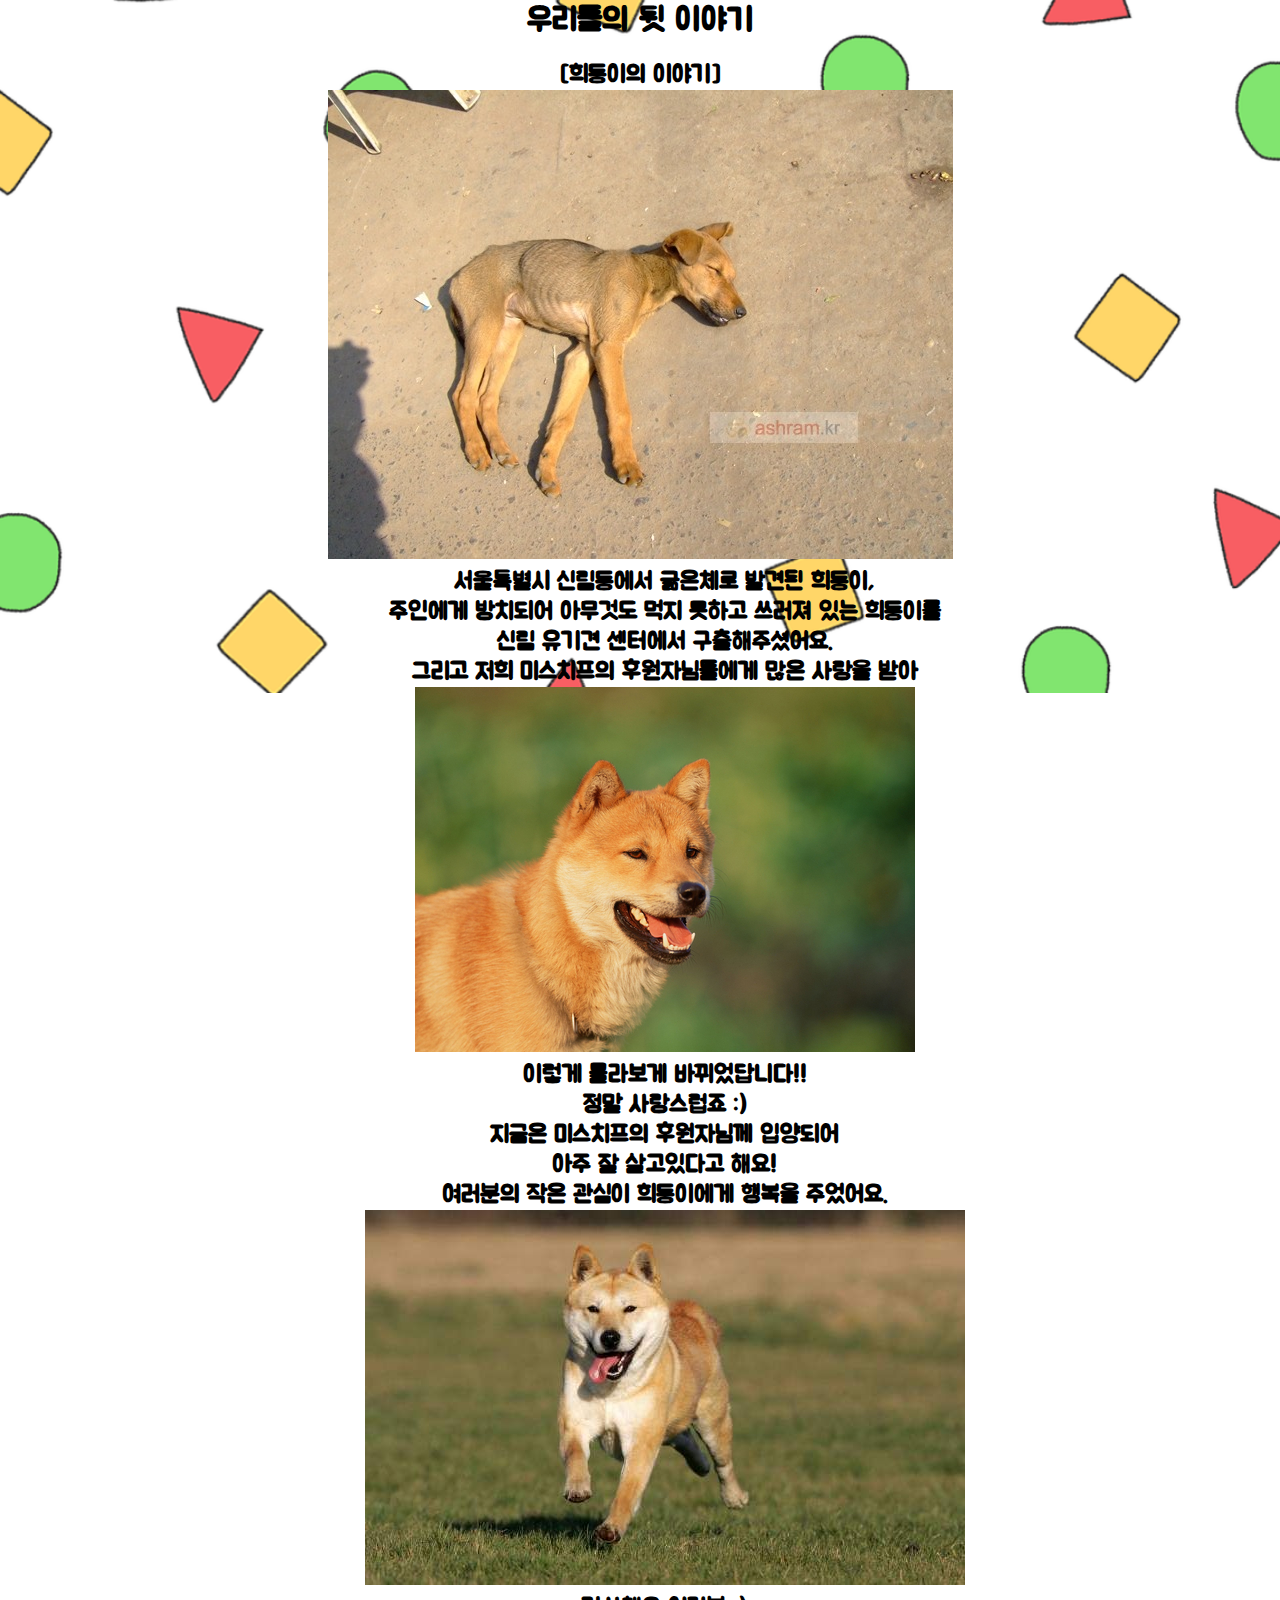
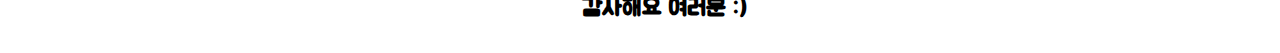
<file: afterstory.html>
<!doctype html>
<html lang="en">
<html lang="en">
 <head>
  <meta charset="UTF-8">
  <meta name="Generator" content="EditPlus®">
  <meta name="Author" content="">
  <meta name="Keywords" content="">
  <meta name="Description" content="">
  <title>귀여움이 세상을 지배한다.</title>
  <link rel="stylesheet" href="mystyle.css" type="text/css">
<link href="https://fonts.googleapis.com/css?family=Jua" rel="stylesheet">
 </head>
 <style>
 </style>
 <body>
   <center>
   <h1>우리들의 뒷 이야기</h1><br>
   <h2>[희동이의 이야기]<h2>
     <img src=image/sickpuppy.jpg>
     <pre>
       서울특별시 신림동에서 굶은체로 발견된 희동이,
       주인에게 방치되어 아무것도 먹지 못하고 쓰러져 있는 희동이를
       신림 유기견 센터에서 구출해주셨어요.
       그리고 저희 미스치프의 후원자님들에게 많은 사랑을 받아
       <img src=image/after.jpg>
       이렇게 몰라보게 바뀌었답니다!!
       정말 사랑스럽죠 :)
       지금은 미스치프의 후원자님께 입양되어
       아주 잘 살고있다고 해요!
       여러분의 작은 관심이 희동이에게 행복을 주었어요.
       <img src=image/after2.jpg>
       감사해요 여러분 :)
     </pre>
   </pre>
 </center>
</body>
</html>
</file>
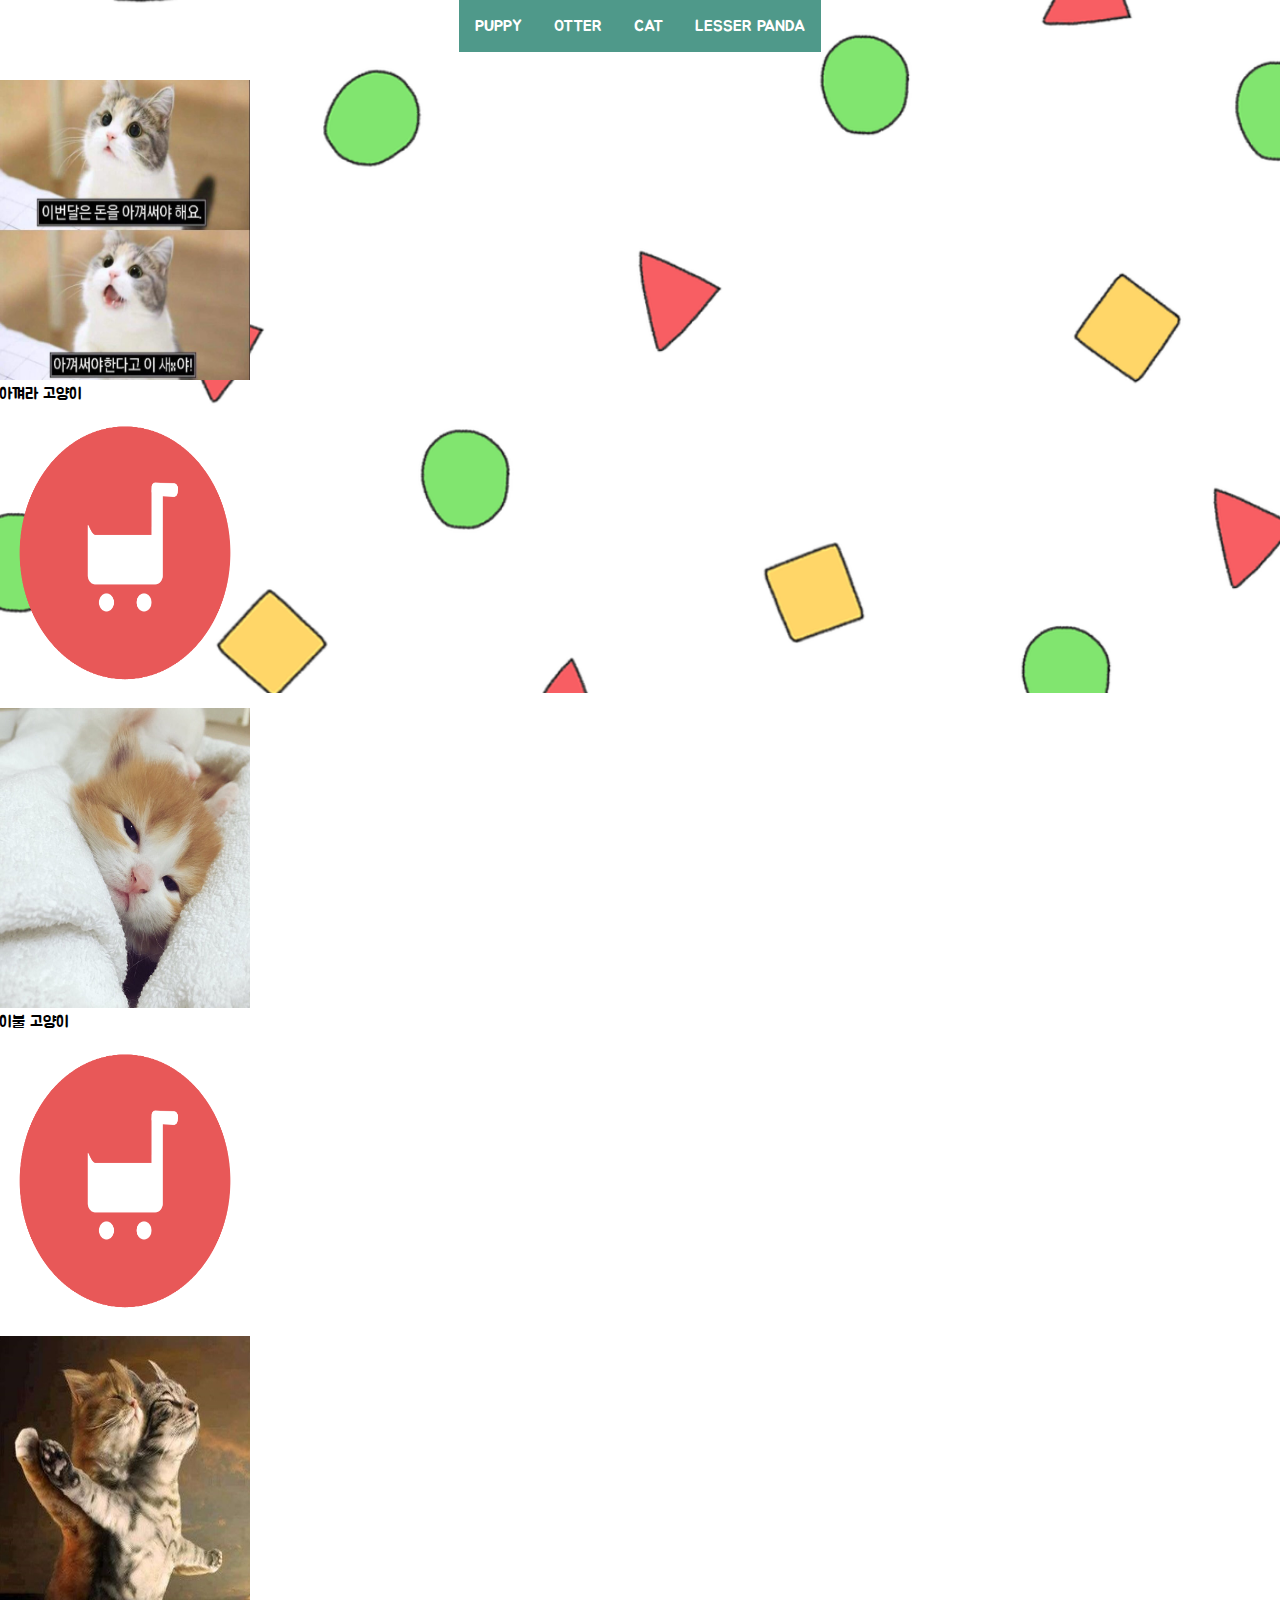
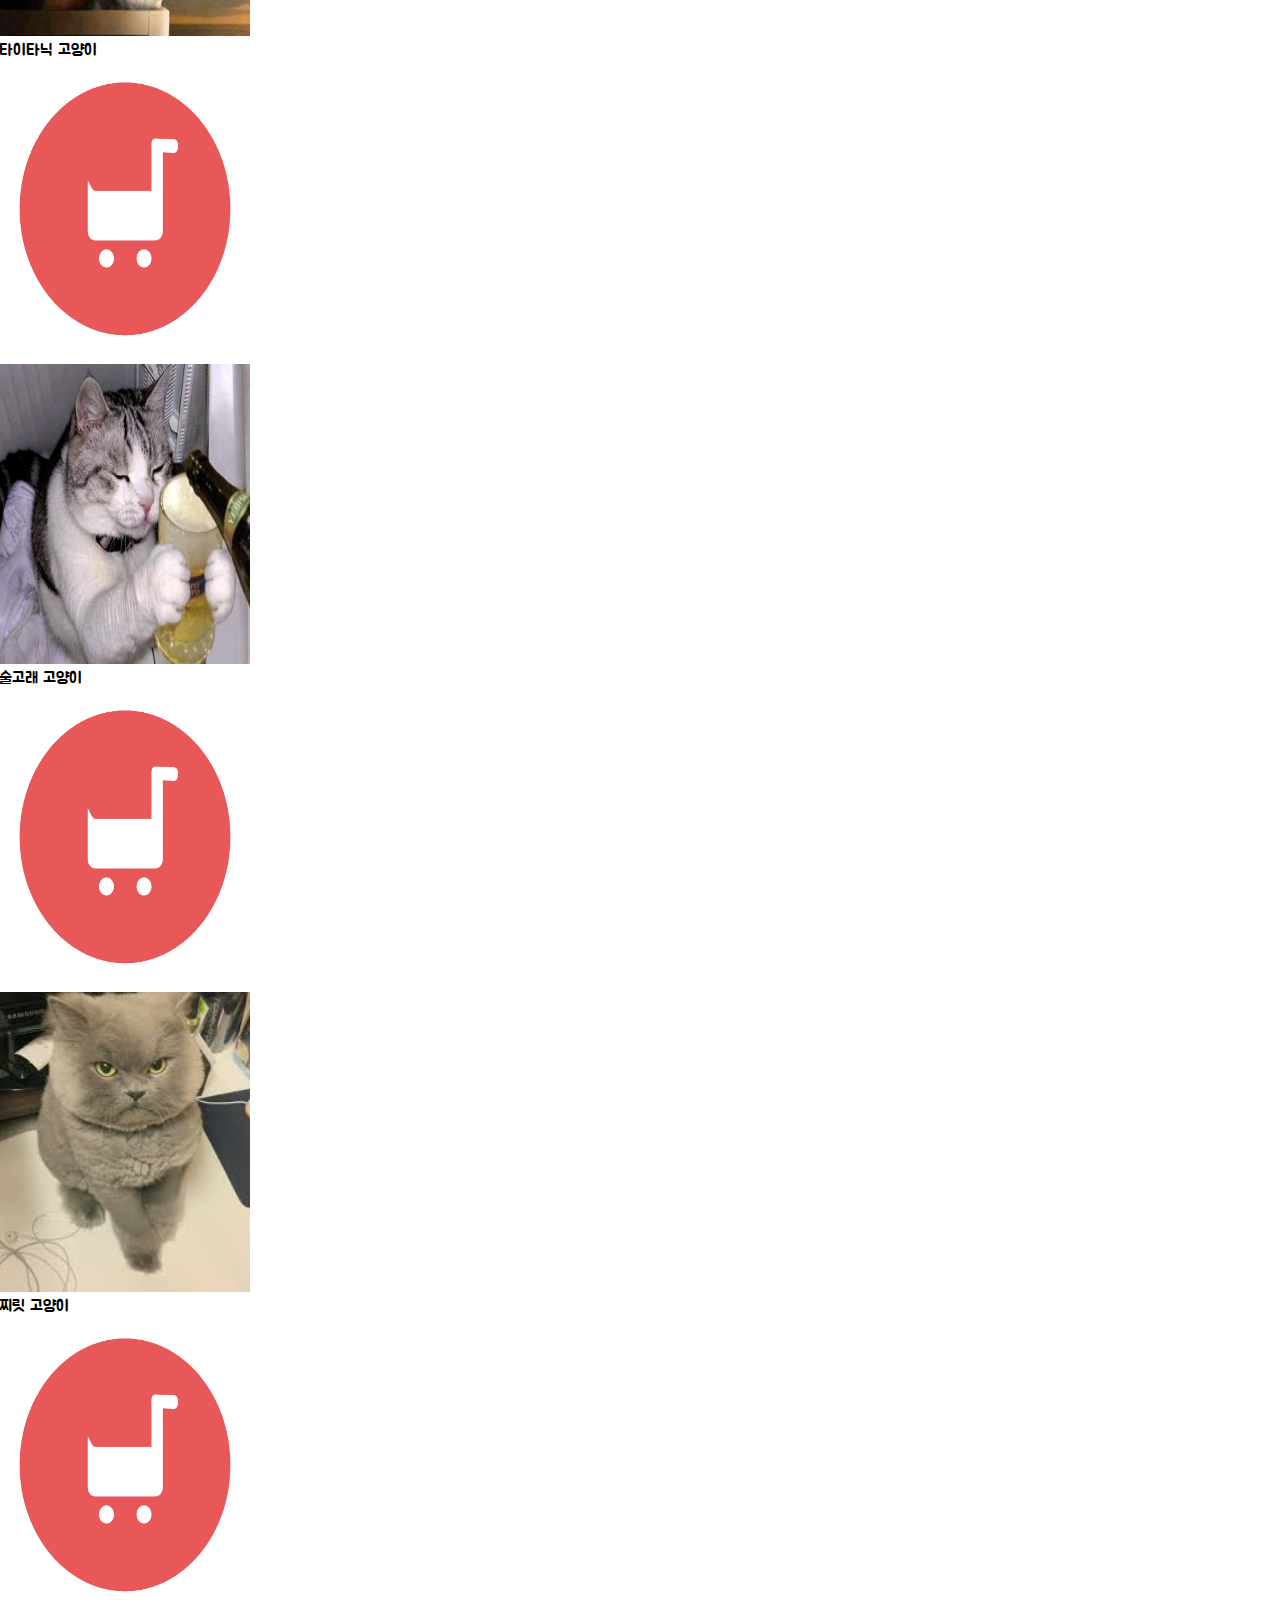
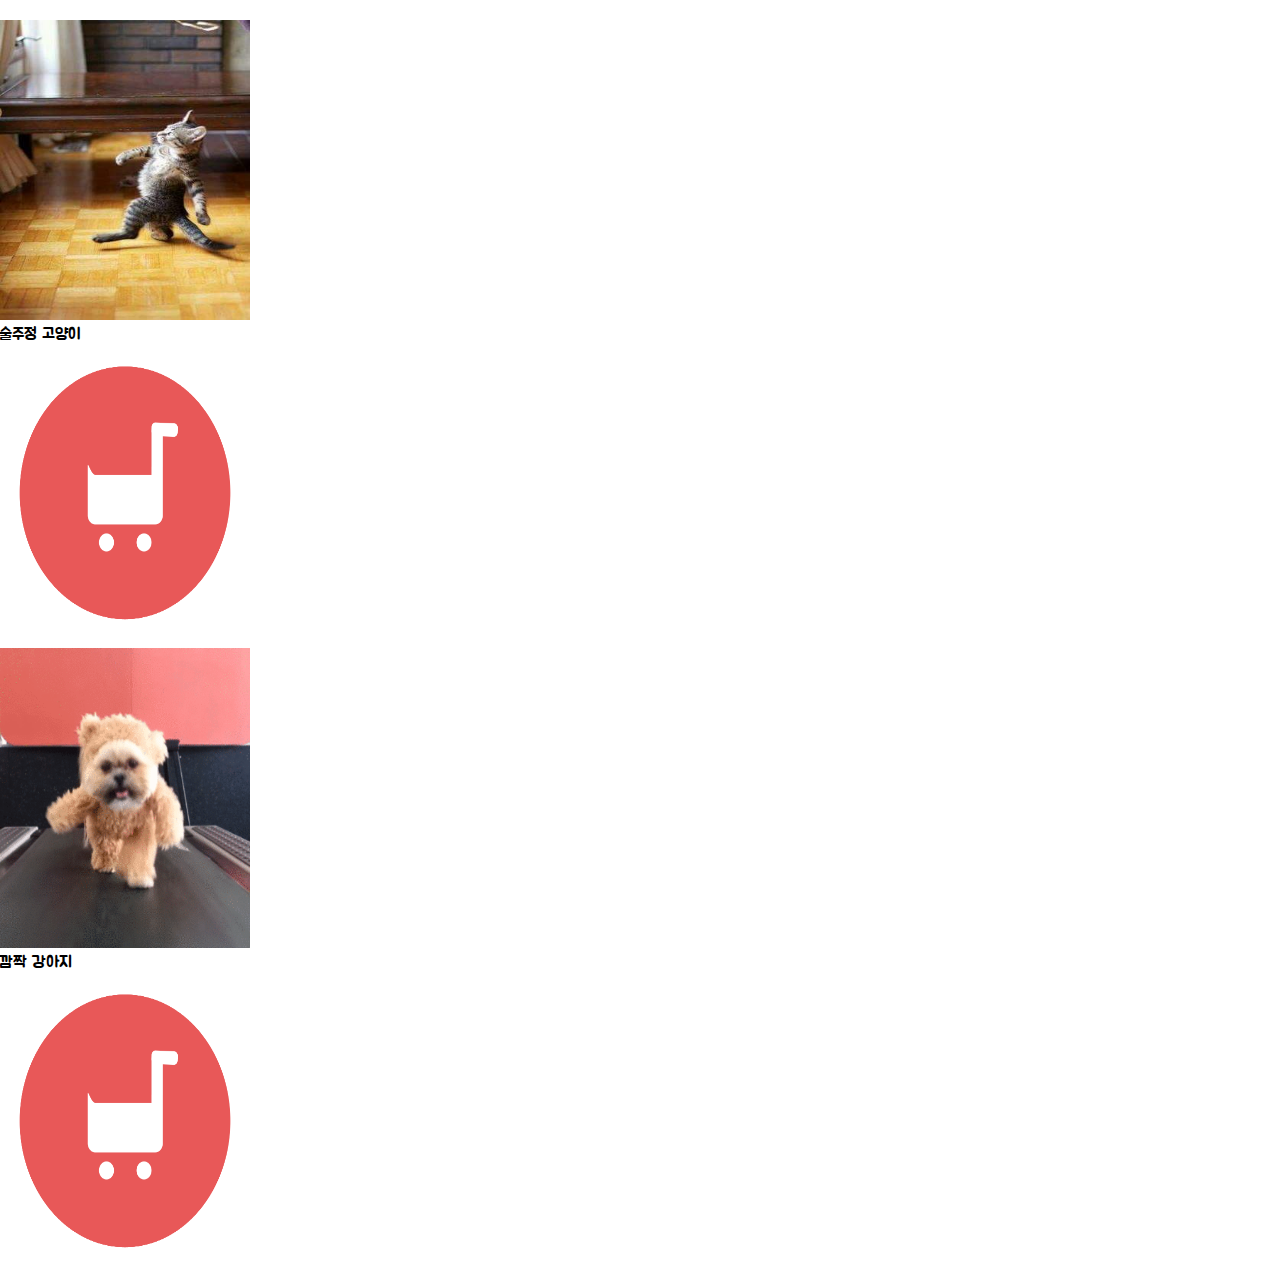
<file: cat.html>
<!doctype html>
<html lang="en">
 <head>
  <meta charset="UTF-8">
  <meta name="Generator" content="EditPlus®">
  <meta name="Author" content="">
  <meta name="Keywords" content="">
  <meta name="Description" content="">
<link href="https://fonts.googleapis.com/css?family=Jua" rel="stylesheet">
  <link rel="stylesheet" href="mystyle.css" type="text/css">
  <title>SUNSHINESUN</title>
 </head>
 <style>
  p{
    margin:-1px;
  }
  div{
    display: inline-block;
  }
  img{
    width: 250px;
    height: 300px;
  }
 </style>
 <body>
   <div style= "float: left; width: 20%;">

     <ul>
        <li><a href = "puppy.html" target="iframe1">PUPPY</a>
        <li><a href = "otter.html" target="iframe1">OTTER</a>
        <li><a href = "cat.html" target="iframe1">CAT</a>
        <li><a href = "lesser_panda.html" target="iframe1">LESSER PANDA</a>
      </ul> <br>

<br><br><br>

  <div>
     <img src = "image/15.jpg"></img>
     <p size=3px>아껴라 고양이</p>
     <a href="purchase.html"><img src = "image/cart.png" class = "btn" width="50px"></a>
   </div>

     <div >
     <img src = "image/16.jpg"></object>
     <p>이불 고양이</p>
     <a href="purchase.html"><img src = "image/cart.png" class = "btn" width="50px"></a>
   </div>

     <div>
     <img src = "image/17.jpg" ></object>
     <p>타이타닉 고양이</p>
     <a href="purchase.html"><img src = "image/cart.png" class = "btn" width="50px"></a>
   </div>


  <div >
     <img src = "image/18.jpg" width = 250 height = 300></object>
     <p>술고래 고양이</p>
     <a href="purchase.html"><img src = "image/cart.png" class = "btn" width="50px"></a>
   </div>

    <div >
     <img src = "image/19.jpg" width = 250 height = 300></object>
     <p>찌릿 고양이</p>
     <a href="purchase.html"><img src = "image/cart.png" class = "btn" width="50px"></a>
   </div>

    <div>
     <img src = "image/20.jpg" width = 250 height = 300></object>
     <p>술주정 고양이</p>
     <a href="purchase.html"><img src = "image/cart.png" class = "btn" width="50px"></a>
   </div>

     <div>
     <img src= "image/24.gif" width = 250 height = 300></object>
     <p>깜짝 강아지</p>
     <a href="purchase.html"><img src = "image/cart.png" class = "btn" width="50px"></a>
   </div>



</body>
</html>
</file>
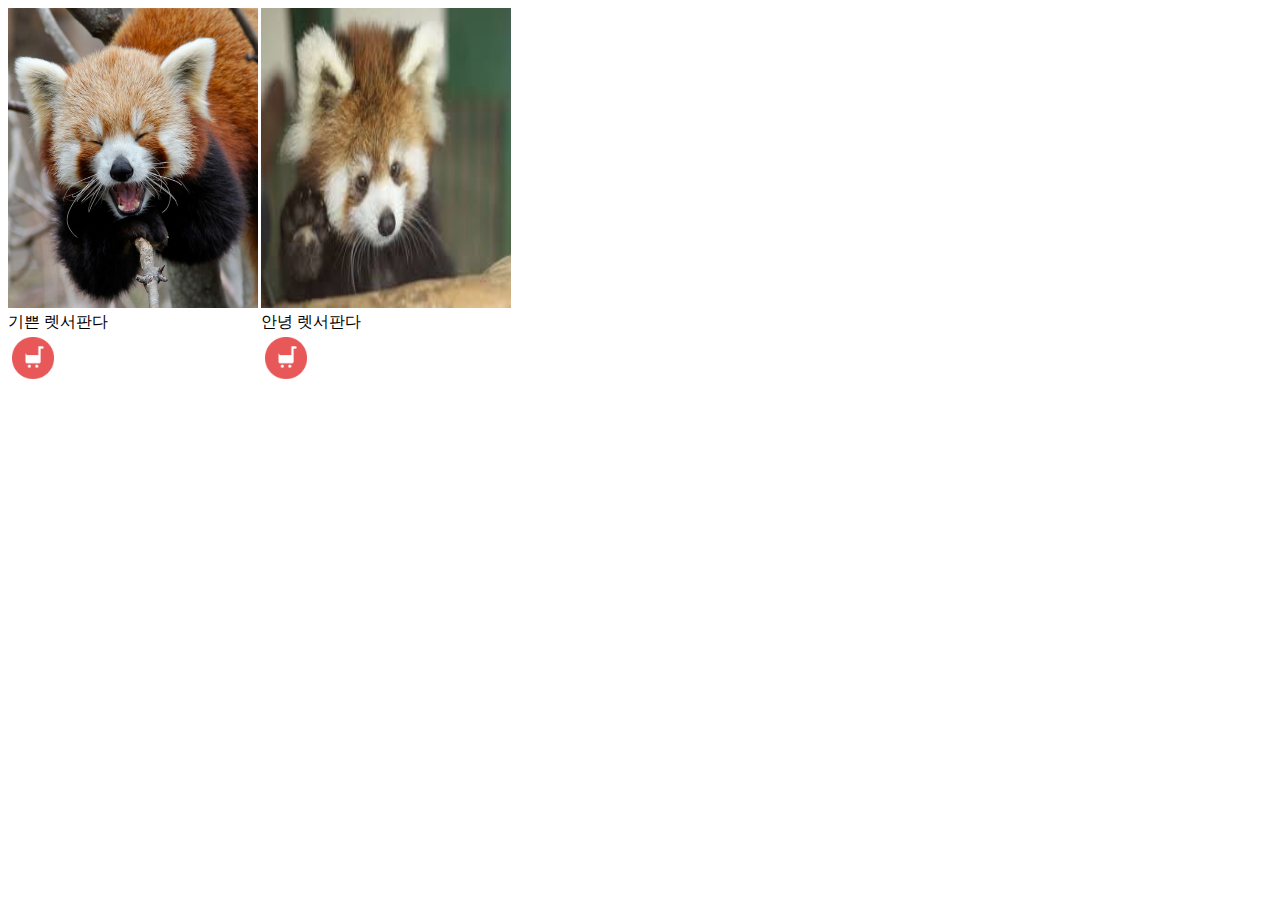
<file: lesser_panda.html>
<!doctype html>
<html lang="en">
 <head>
  <meta charset="UTF-8">
  <meta name="Generator" content="EditPlus®">
  <meta name="Author" content="">
  <meta name="Keywords" content="">
  <meta name="Description" content="">
<link href="https://fonts.googleapis.com/css?family=Jua" rel="stylesheet">
  <title>SUNSHINESUN</title>
 </head>
 <style>
  p{
    margin:-1px;
  }
 </style>
 <body>

   <div id = "happy_lesser" style= "float: left; width: 20%;">
     <img src = "image/13.jpg" width = 250 height = 300>
     <label>기쁜 렛서판다</label><br>
     <a href="purchase.html"><img src = "image/cart.png" class = "btn" width="50px"></a>
   </div>

   <div id = "hi_lesser" style= "float: left; width: 20%;">
     <img src = "image/14.jpg" width = 250 height = 300>
     <label>안녕 렛서판다</label><br>
     <a href="purchase.html"><img src = "image/cart.png" class = "btn" width="50px"></a>
   </div>



</body>
</html>
</file>
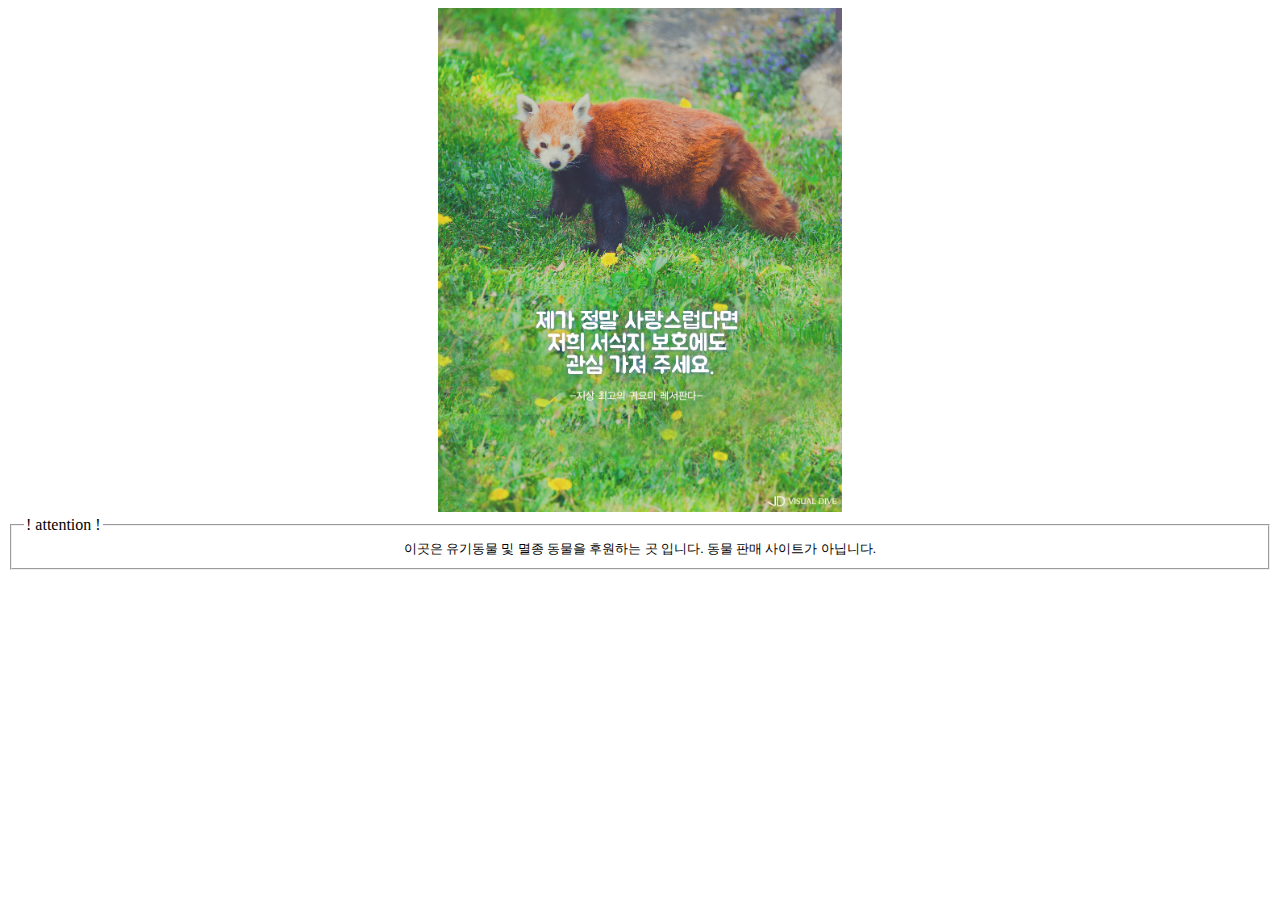
<file: mainframe.html>
<!doctype html>
<html lang="en">
 <head>
  <meta charset="UTF-8">
  <meta name="Generator" content="EditPlus®">
  <meta name="Author" content="">
  <meta name="Keywords" content="">
  <meta name="Description" content="">
<link href="https://fonts.googleapis.com/css?family=Jua" rel="stylesheet">
  <title>SUNSHINESUN</title>
 </head>
 <style>
 </style>
 <body>
   <center>
 <img src="image/main2.jpg" width="32%">
 <fieldset>
   <legend>! attention !</legend>
   <small>이곳은 유기동물 및 멸종 동물을 후원하는 곳 입니다. 동물 판매 사이트가 아닙니다.</small>
 </fieldset>
</center>
 </body>
</html>
</file>
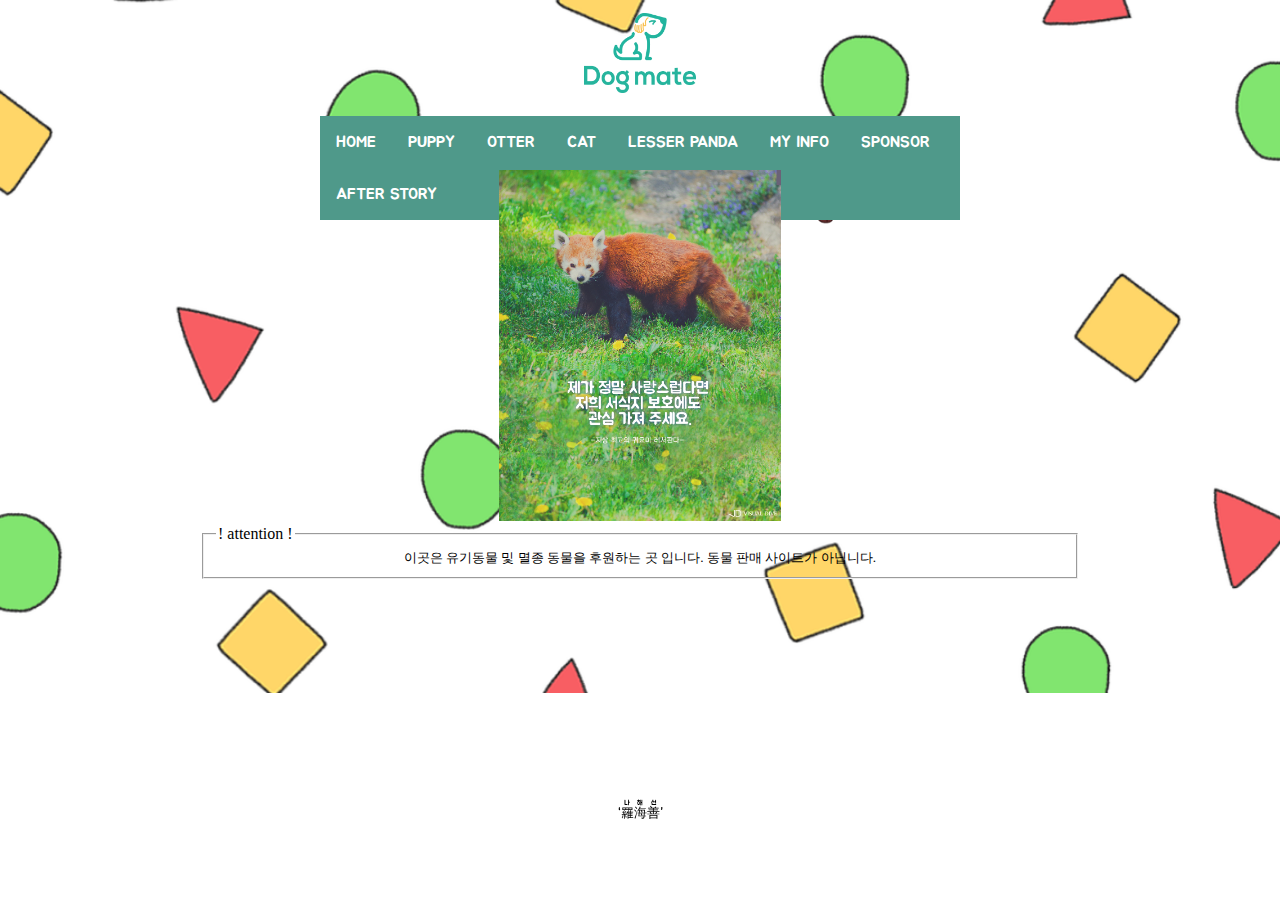
<file: menu.html>
<!doctype html>
<html lang="en">
 <head>
  <meta charset="UTF-8">
  <meta name="Generator" content="EditPlus®">
  <meta name="Author" content="">
  <meta name="Keywords" content="">
  <meta name="Description" content="">
  <title>귀여움이 세상을 지배한다.</title>
  <link rel="stylesheet" href="mystyle.css" type="text/css">
<link href="https://fonts.googleapis.com/css?family=Jua" rel="stylesheet">
 </head>
 <script>
 </script>
 <body>
   <center>
   <header>
     <h1>
     <center><a href = "index.html"><img src = "image/logo2.png" width=9% height=9%></a><center>
     </h1>
   </header>

   <img id="two" src="image/fox.gif"></img>
   <div id="one"></div>


<center>
     <ul>
        <li><a href = "mainframe.html" target="iframe1">HOME</a>
        <li><a href = "puppy.html" target="iframe1">PUPPY</a>
        <li><a href = "otter.html" target="iframe1">OTTER</a>
        <li><a href = "cat.html" target="iframe1">CAT</a>
        <li><a href = "lesser_panda.html" target="iframe1">LESSER PANDA</a>
        <li><a href = "myinfo.html" target="iframe1">MY INFO</a>
          <li><a href = "sponsor.html" target="iframe1">SPONSOR</a>
            <li><a href = "afterstory.html" target="iframe1">AFTER STORY</a>
      </ul> <br>
    </center>

      <section>
       <article>
         <iframe name = "iframe1" src="mainframe.html" width="100%" height="650px" frameborder=0>
           </iframe>
         </article>
      </section>


   <footer>
     <small>
     <q><ruby>羅<rt>나</rt>海<rt>해</rt>善<rt>선</rt><ruby></q></small>
   </footer>
</center>
 </body>
</html>
</file>
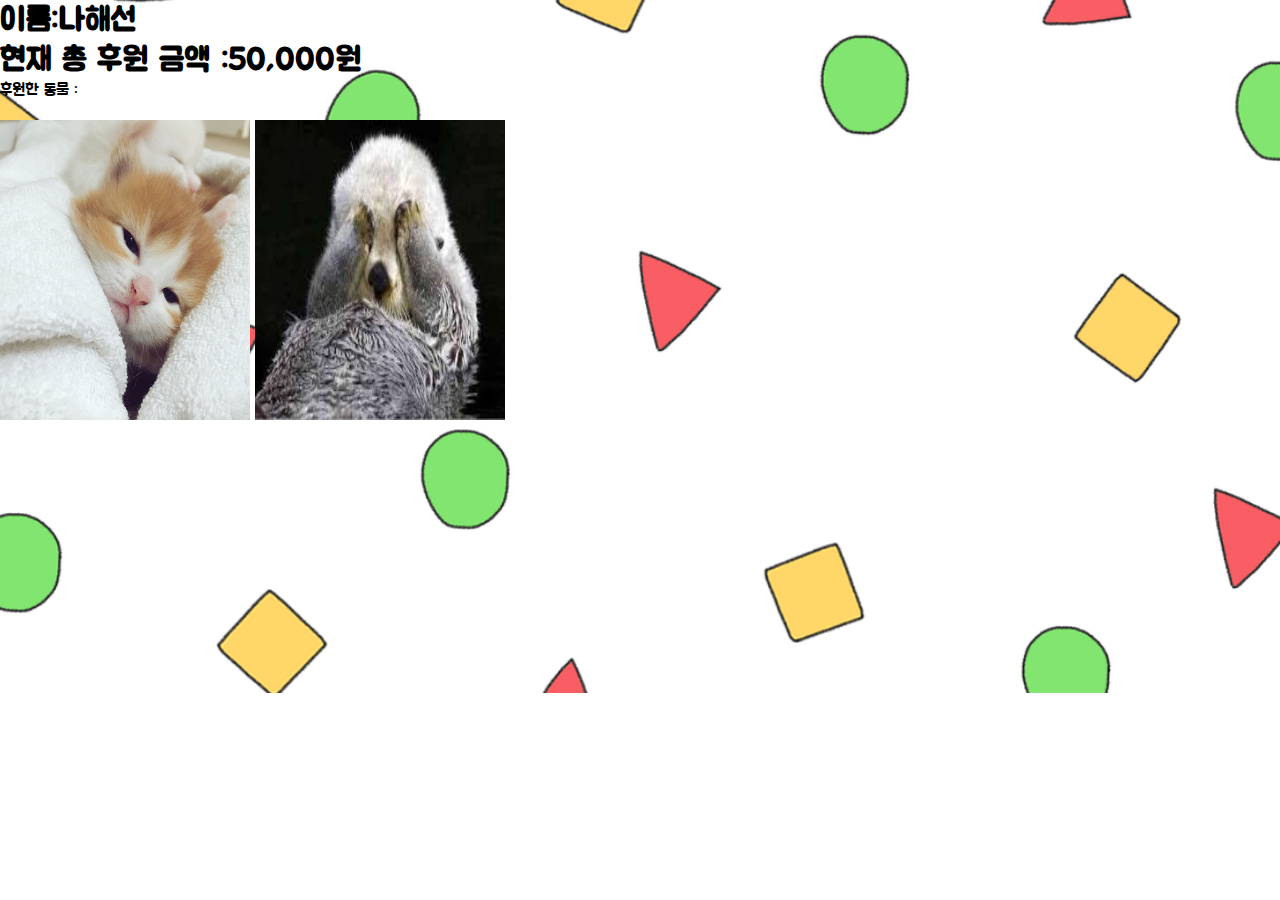
<file: myinfo.html>
<!doctype html>
<html lang="en">
<html lang="en">
 <head>
  <meta charset="UTF-8">
  <meta name="Generator" content="EditPlus®">
  <meta name="Author" content="">
  <meta name="Keywords" content="">
  <meta name="Description" content="">
  <title>귀여움이 세상을 지배한다.</title>
  <link rel="stylesheet" href="mystyle.css" type="text/css">
<link href="https://fonts.googleapis.com/css?family=Jua" rel="stylesheet">
 </head>
 <style>
 </style>
 <body>
   <h1>이름:나해선</h1>
   <h1>현재 총 후원 금액 :50,000원</h1>
   <p>후원한 동물 : </p><br>
   <object data = "image/16.jpg" width = 250 height = 300></object>
    <img src = "image/8.jpg" width = 250 height = 300><br>
</body>
</html>
</file>
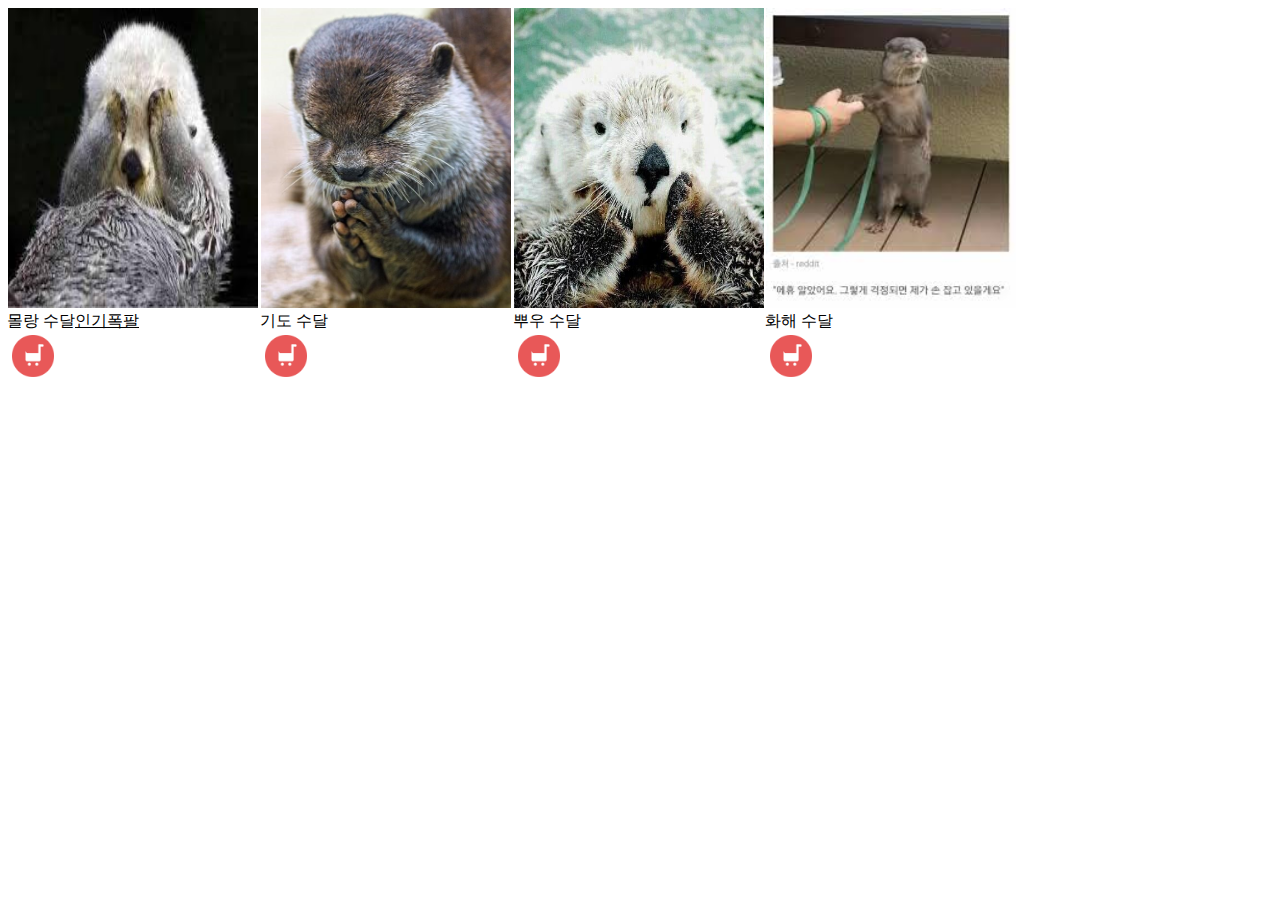
<file: otter.html>
<!doctype html>
<html lang="en">
 <head>
  <meta charset="UTF-8">
  <meta name="Generator" content="EditPlus®">
  <meta name="Author" content="">
  <meta name="Keywords" content="">
  <meta name="Description" content="">
<link href="https://fonts.googleapis.com/css?family=Jua" rel="stylesheet">
  <title>SUNSHINESUN</title>
 </head>
 <style>
  p{
    margin:-1px;
  }
 </style>
 <body>

   <div id = "know_otter" style= "float: left; width: 20%;">
     <img src = "image/8.jpg" width = 250 height = 300>
     <p size=3px>몰랑 수달<ins>인기폭팔</ins></p>
     <a href="purchase.html"><img src = "image/cart.png" class = "btn" width="50px"></a>
   </div>

   <div id = "fallpuppy" style= "float: left; width: 20%;">
     <img src = "image/9.jpg" width = 250 height = 300>
     <p>기도 수달</p>
     <a href="purchase.html"><img src = "image/cart.png" class = "btn" width="50px"></a>
   </div>

   <div id = "fallpuppy" style= "float: left; width: 20%;">
     <img src = "image/10.jpg" width = 250 height = 300>
     <p>뿌우 수달</p>
     <a href="purchase.html"><img src = "image/cart.png" class = "btn" width="50px"></a>
   </div>


   <div id = "fallpuppy" style= "float: left; width: 20%;">
     <img src = "image/11.jpg" width = 250 height = 300>
     <p>화해 수달</p>
     <a href="purchase.html"><img src = "image/cart.png" class = "btn" width="50px"></a>
   </div>



</body>
</html>
</file>
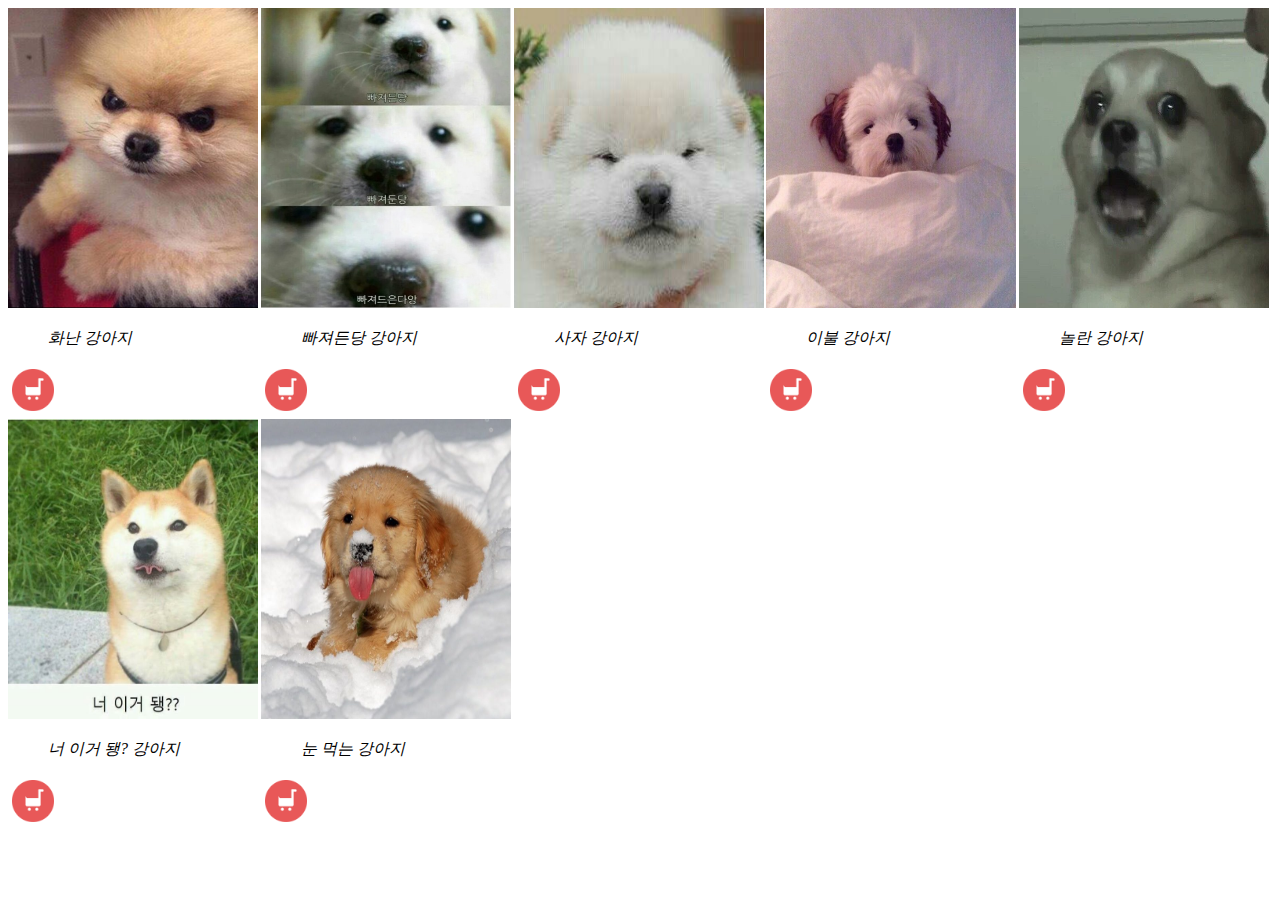
<file: puppy.html>
<!doctype html>
<html lang="en">
 <head>
  <meta charset="UTF-8">
  <meta name="Generator" content="EditPlus®">
  <meta name="Author" content="">
  <meta name="Keywords" content="">
  <meta name="Description" content="">
<link href="https://fonts.googleapis.com/css?family=Jua" rel="stylesheet">
  <title>SUNSHINESUN</title>
 </head>
 <style>
  p{
    margin:-1px;
  }
 </style>
 <script>
 function cart_click() {
 	alert("카트에 담았습니다.");
 }
 </script>
 <body>

   <div id = "angrypuppy" style= "float: left; width: 20%;">
     <img src = "image/1.jpg" width = 250 height = 300>
     <figure><figcaption><cite>화난 강아지</cite></figcaption></figure>
     <a href="purchase.html"><img src = "image/cart.png" class = "btn" width="50px"></a>
   </div>

   <div id = "fallpuppy" style= "float: left; width: 20%;">
     <img src = "image/2.jpg" width = 250 height = 300>
     <figure><cite>빠져든당 강아지</cite></figcaption></figure>
      <a href="purchase.html"><img src = "image/cart.png" class = "btn" width="50px"></a>
   </div>

   <div id = "fallpuppy" style= "float: left; width: 20%;">
     <img src = "image/3.jpg" width = 250 height = 300>
      <figure><cite>사자 강아지</cite></figcaption></figure>
      <a href="purchase.html"><img src = "image/cart.png" class = "btn" width="50px"></a>
   </div>


   <div id = "fallpuppy" style= "float: left; width: 20%;">
     <img src = "image/4.jpg" width = 250 height = 300>
     <figure><cite>이불 강아지</cite></figcaption></figure>
      <a href="purchase.html"><img src = "image/cart.png" class = "btn" width="50px"></a>
   </div>

   <div id = "fallpuppy" style= "float: left; width: 20%;">
     <img src = "image/5.jpg" width = 250 height = 300>
      <figure><cite>놀란 강아지</cite></figcaption></figure>
    <a href="purchase.html"><img src = "image/cart.png" class = "btn" width="50px"></a><br>
   </div>

   <div id = "fallpuppy" style= "float: left; width: 20%;">
     <img src = "image/6.jpg" width = 250 height = 300>
      <figure><cite>너 이거 됑? 강아지</cite></figcaption></figure>
      <a href="purchase.html"><img src = "image/cart.png" class = "btn" width="50px"></a>
   </div>

   <div id = "fallpuppy" style= "float: left; width: 20%;">
     <img src = "image/7.jpg" width = 250 height = 300>
     <figure><cite>눈 먹는 강아지</cite></figcaption></figure>
      <a href="purchase.html"><img src = "image/cart.png" class = "btn" width="50px"></a>
   </div>


</body>
</html>
</file>
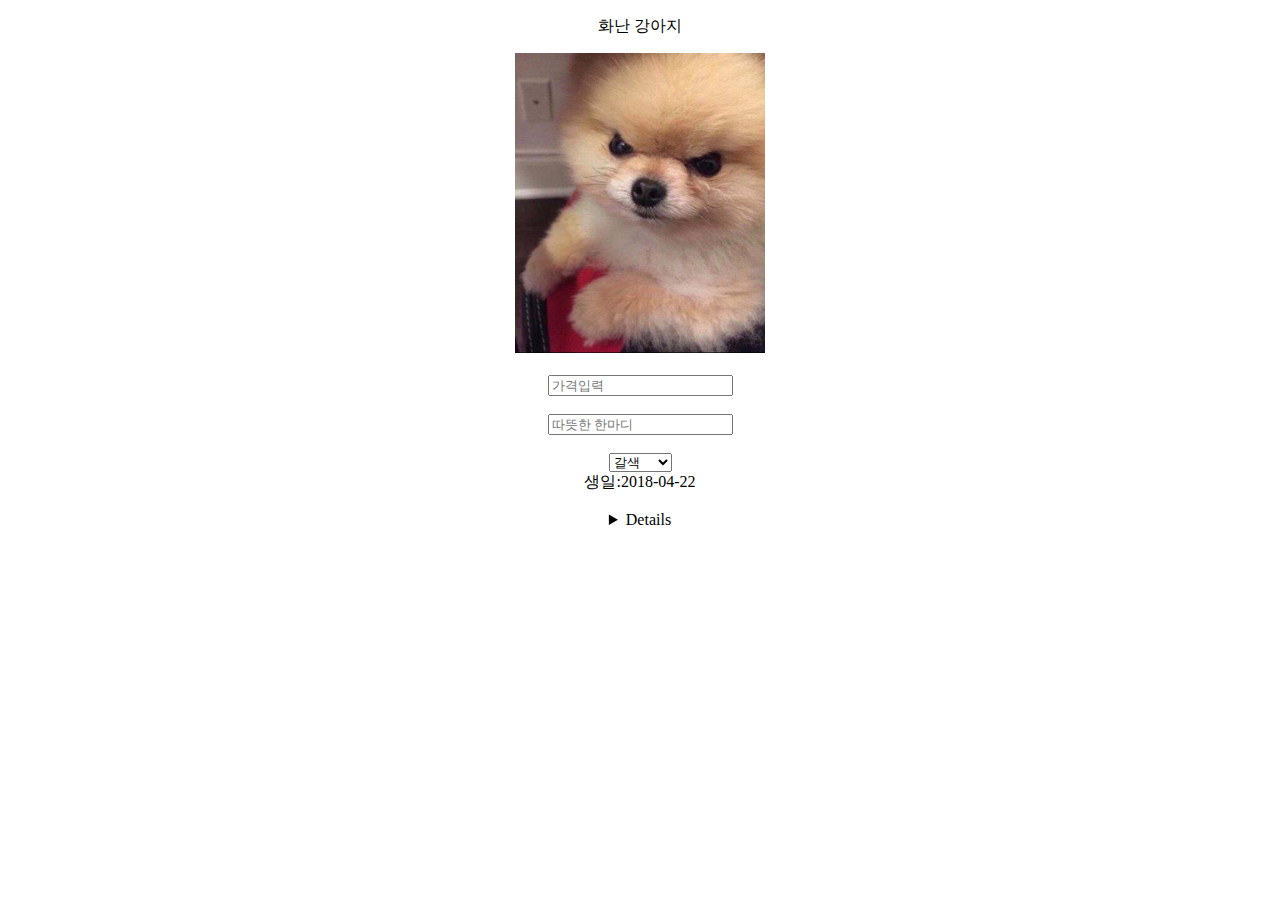
<file: purchase.html>
<!doctype html>
<html lang="en">
 <head>
  <meta charset="UTF-8">
  <meta name="Generator" content="EditPlus®">
  <meta name="Author" content="">
  <meta name="Keywords" content="">
  <meta name="Description" content="">
<link href="https://fonts.googleapis.com/css?family=Jua" rel="stylesheet">
  <title>SUNSHINESUN</title>
 </head>
 <style>
 </style>
 <body>
   <center>
   <p>화난 강아지</p>

   <img src = "image/1.jpg" width = 250 height = 300><br><br>
   <input type="number" placeholder="가격입력"><br><br>
   <input type="textarea" cols="300" row="300" placeholder="따뜻한 한마디"><br><br>
   <select>
     <option>갈색</option>
     <option>핑크</option>
     <optgroup>
       <option>암컷
       <option>수컷
     </optgroup>

   </select><br>
   생일:<time>2018-04-22<br><br>
     <details>
     <pre> 광주 광역시 광산구 월계동에서 떠돌아 다니던 강아지 입니다. 화가 잔뜩 난것 같지만 사실은
       엄청난 귀염둥이에요! 오른쪽 눈이 잘 보이지 않아 수술비가 필요해요.
     </pre><br>
   <button>결제</button>
 </center>
</body>
</html>
</file>
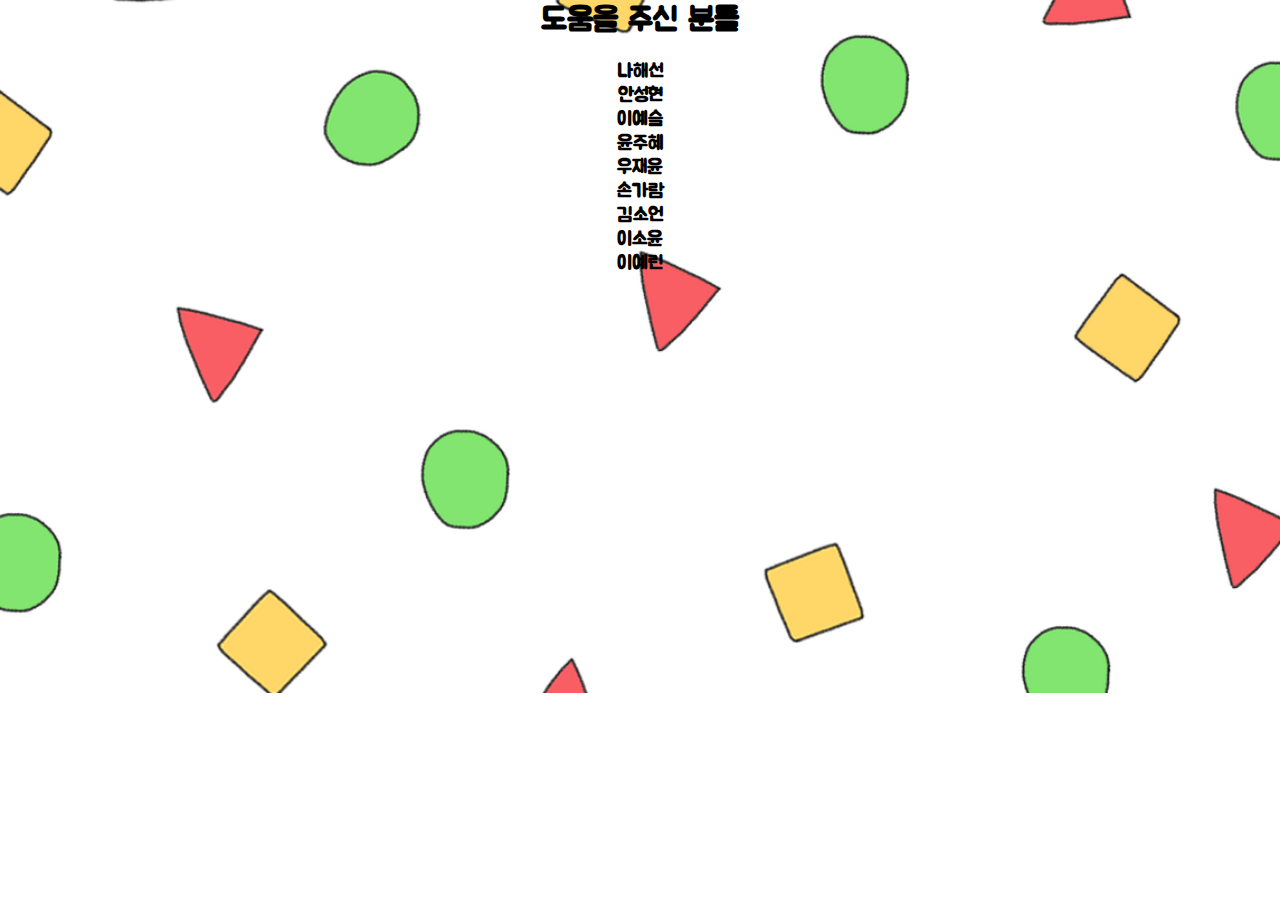
<file: sponsor.html>
<!doctype html>
<html lang="en">
<html lang="en">
 <head>
  <meta charset="UTF-8">
  <meta name="Generator" content="EditPlus®">
  <meta name="Author" content="">
  <meta name="Keywords" content="">
  <meta name="Description" content="">
  <title>귀여움이 세상을 지배한다.</title>
  <link rel="stylesheet" href="mystyle.css" type="text/css">
<link href="https://fonts.googleapis.com/css?family=Jua" rel="stylesheet">
 </head>
 <style>
 </style>
 <body>
   <center>
   <h1>도움을 주신 분들</h1><br>
   <h3>나해선</h3>
   <h3>안성현</h3>
   <h3>이예슬</h3>
   <h3>윤주혜</h3>
   <h3>우재윤</h3>
   <h3>손가람</h3>
   <h3>김소언</h3>
   <h3>이소윤</h3>
   <h3>이예린</h3>

   </pre>
 </center>
</body>
</html>
</file>
<file: mystyle.css>
*{
  padding : 0px; margin: 0px;
  font-family: 'Jua', sans-serif;
}

li,ul{
  text-align: center;
  font-family: 'Jua', sans-serif;
}

body{
  background-image: url(image/background2.png);
  background-repeat: no-repeat;
  background-size: 100%;
  font-family: 'Jua', sans-serif;
}



header{
  align:center;
  height: 50%;
  margin:1%;
}

header h1 a{
  text-decoration: none;
  color: white;
  text-shadow: 3px 3px 3px gray;
  letter-spacing: 5%;
}

a {
  text-decoration: none;
}

nav {
    font-family: monospace;
}

ul {
  background: #4f998a;
    list-style: none;
    margin: 0;
    position: absolute; left: 50%; transform: translateX(-50%);
}

li {
    color: #fff;
  background: #4f998a;
    display: block;
    float: left;
    padding: 1rem;
    position: relative;
    text-decoration: none;
  transition-duration: 0.5s;
}

li a {
  color: #fff;
}

li:hover {
    background: lightgreen;
    cursor: pointer;
}

ul li ul {
    background: orange;
    visibility: hidden;
  opacity: 0;
  min-width: 5rem;
    position: absolute;
  transition: all 0.5s ease;
  margin-top: 1rem;
    left: 0;
  display: none;
}

ul li:hover > ul,
ul li ul:hover {
  visibility: visible;
  opacity: 1;
  display: block;
}

ul li ul li {
    clear: both;
  width: 100%;
}

aside{
  float : left;
  border : 1px;
  margin-top: 10%;
  margin-right: 5%;
  margin-left: 5%;
  padding:0;
  background-color: #eca8b5;
  color:white;
}

aside #login{
  margin : 10px;
}

aside #login a{
  text-decoration: none;
  color:white;
}

aside #login a:hover{
  background-color: skyblue;
  color:white;
}

article{
  margin-top: 2%;
  position: absolute; left: 50%; transform: translateX(-50%);
  width: 70%;
}

footer{
  width:100%;
  clear:both;
  height: 100px;
  color: black;position: fixed;
  bottom: 0%;
}

fieldset{
  border-color:white;
  margin:6px;
}

fieldset legend{
  border: 3px;
}

label{
  align : center;
}






div#one{
  animation-iteration-count:infinite;
}
  @-webkit-keyframes myanim{

    0% {
      top:800px;
      left:2100px;
      background-color: skyblue;
      -webkit-animation-timing-function:ease-out;

    }

    12.5%{
      top:800px;
      left:750px;
        background-color: skyblue;
      -webkit-animation-timing-function:ease-out;
    }

    25%{
      top:500px;
      left:1550px;
      background-color: skyblue;
      -webkit-animation-timing-function:ease-out;
    }

    37.5%{
      top:300px;
      left:450px;
      background-color: skyblue;
      -webkit-animation-timing-function:ease-out;
    }

    50%{
      top:400px;
      left:350px;
        background-color: skyblue;
      -webkit-animation-timing-function:ease-out;
    }

    62.5%{
      top:300px;
      left:250px;
        background-color: skyblue;
      -webkit-animation-timing-function:ease-out;
    }

    75%{
      top:500px;
      left:150px;
        background-color: skyblue;
      -webkit-animation-timing-function:ease-out;
    }

    87.5%{
      top:100px;
      left:200px;
        background-color: skyblue;
      -webkit-animation-timing-function:ease-out;
    }

    100%{
      top:800px;
     left:300px;
       background-color: skyblue;
     -webkit-animation-timing-function:ease-out;
    }


  }
  div#one{
    position:absolute;
    width:50px;
    height:50px;
    border-radius: 50px;
    -webkit-animation-name: myanim;
    -webkit-animation-iternation-count:infinite;
    -webkit-animation-duration:6s;
  }

  img#two{
    animation-iteration-count:infinite;
  }
    @-webkit-keyframes myanimm{

      0% {
        top:800px;
        left:2000px;
        -webkit-animation-timing-function:ease-out;

      }

      12.5%{
        top:800px;
        left:650px;
        -webkit-animation-timing-function:ease-out;
      }

      25%{
        top:500px;
        left:1450px;
        -webkit-animation-timing-function:ease-out;
      }

      37.5%{
        top:300px;
        left:350px;
        -webkit-animation-timing-function:ease-out;
      }

      50%{
        top:400px;
        left:250px;
        -webkit-animation-timing-function:ease-out;
      }

      62.5%{
        top:300px;
        left:150px;
        -webkit-animation-timing-function:ease-out;
      }

      75%{
        top:500px;
        left:50px;
        -webkit-animation-timing-function:ease-out;
      }

      87.5%{
        top:100px;
        left:100px;
        -webkit-animation-timing-function:ease-out;
      }

      100%{
        top:800px;
       left:200px;
       -webkit-animation-timing-function:ease-out;
      }


    }
    img#two{
      position:absolute;
      width:250px;
      height:150px;
      border-radius: 50px;
      -webkit-animation-name: myanimm;
      -webkit-animation-iternation-count:infinite;
      -webkit-animation-duration:6s;
    }
</file>
